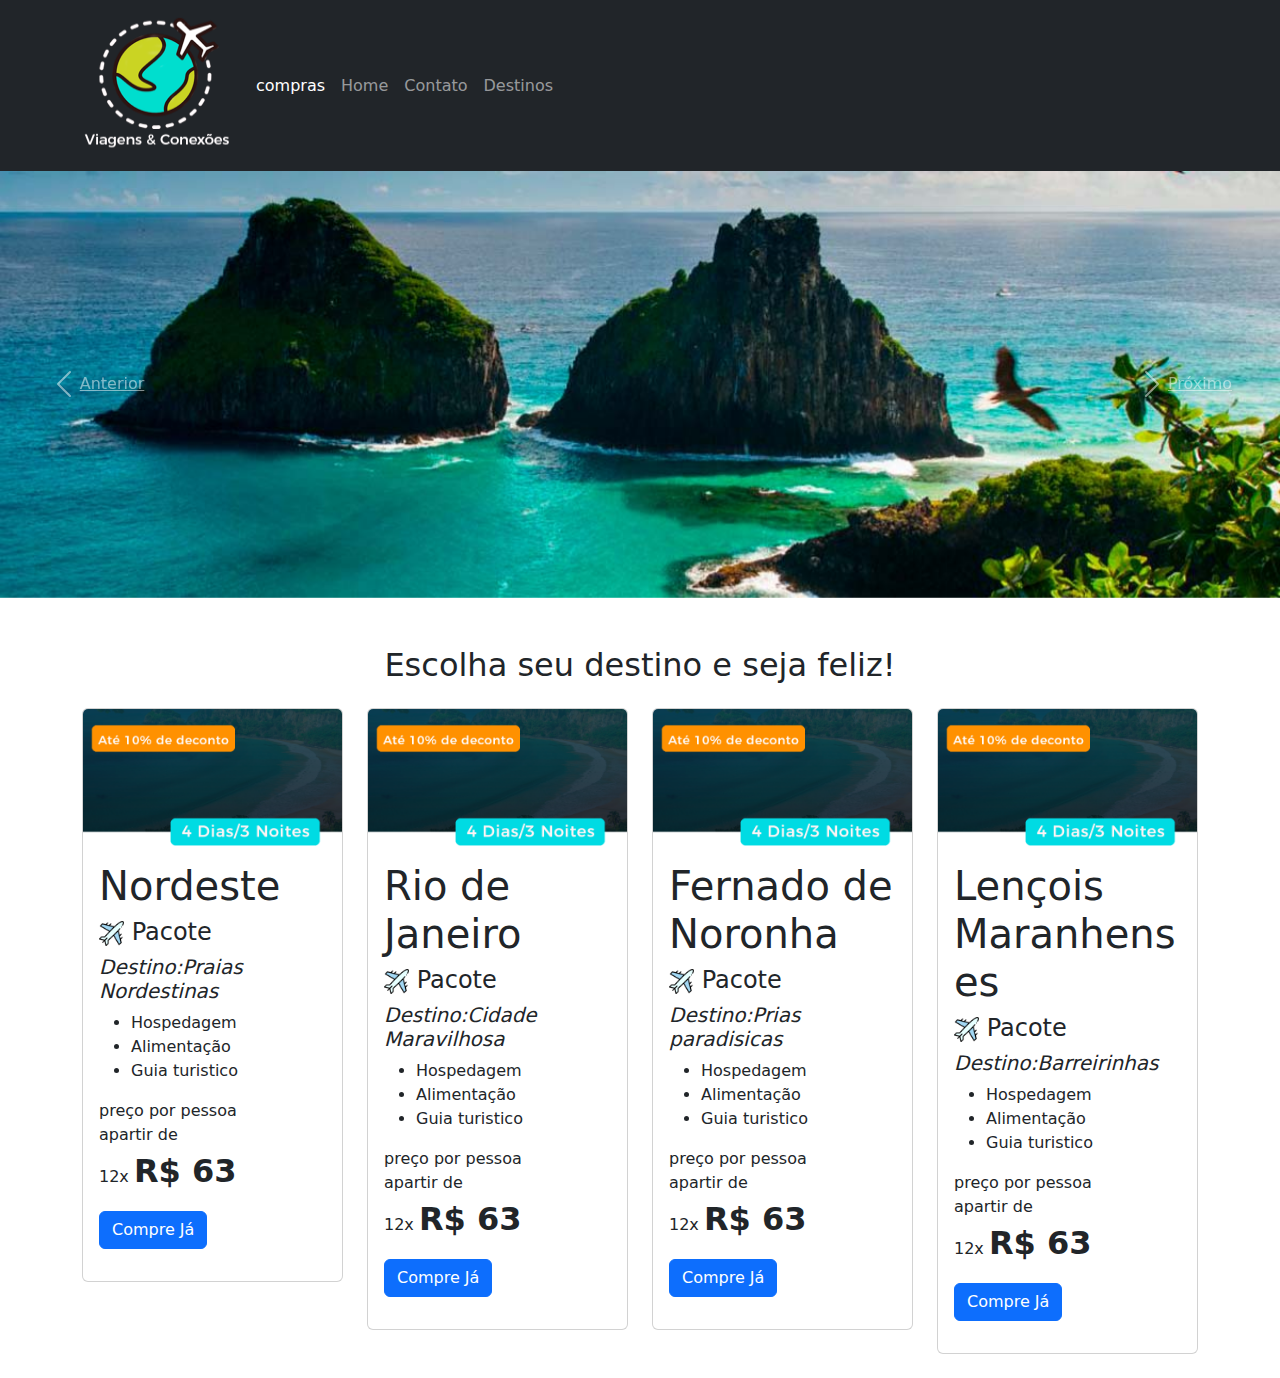
<file: compras.html>
<!DOCTYPE html>
<html lang="pt-br">
<head>
    <meta charset="UTF-8">
    <meta name="viewport" content="width=device-width, initial-scale=1.0">
    <title>Compras</title>
    <link href="https://cdn.jsdelivr.net/npm/bootstrap@5.3.3/dist/css/bootstrap.min.css" rel="stylesheet" integrity="sha384-QWTKZyjpPEjISv5WaRU9OFeRpok6YctnYmDr5pNlyT2bRjXh0JMhjY6hW+ALEwIH" crossorigin="anonymous">
     <!--link css-->
     <link rel="stylesheet" href="">
</head>
<body>
     <!--navbar-->
     <nav class="navbar navbar-expand-lg navbar-dark bg-dark">
        <div class="container">
          <a class="navbar-brand" href="#"><img src="imagens/logo viegens e conexões.png" width="150" height="145">

           </a>
          <button class="navbar-toggler" type="button" data-bs-toggle="collapse" data-bs-target="#navbarNavAltMarkup" aria-controls="navbarNavAltMarkup" aria-expanded="false" aria-label="Toggle navigation">
            <span class="navbar-toggler-icon"></span>
          </button>
          <div class="collapse navbar-collapse" id="navbarNavAltMarkup">
            <div class="navbar-nav">
              <a class="nav-link active" aria-current="page" href="compras.html">compras</a>
              <a class="nav-link" href="index.html">Home</a>
              <a class="nav-link" href="contato.html">Contato</a>
              <a class="nav-link" href="destinos.html">Destinos</a>
            </div>
          </div>
        </div>
      </nav>


<!-- Carrossel -->
<div id="meuCarrossel" class="carousel slide" data-bs-ride="carousel">
    <div class="carousel-inner">
        <!-- Imagem 1 -->
        <div class="carousel-item active">
            <img src="imagens/1.jpg" class="d-block w-100" alt="Imagem 1">
        </div>
        <!-- Imagem 2 -->
        <div class="carousel-item">
            <img src="imagens/2.jpg" class="d-block w-100" alt="Imagem 2">
        </div>
        <!-- Imagem 3 -->
        <div class="carousel-item">
            <img src="imagens/3.jpg" class="d-block w-100" alt="Imagem 3">
        </div>
    </div>
    <a class="carousel-control-prev" href="#meuCarrossel" role="button" data-slide="prev">
        <span class="carousel-control-prev-icon" aria-hidden="true"></span>
        <span class="sr-only">Anterior</span>
    </a>
    <a class="carousel-control-next" href="#meuCarrossel" role="button" data-slide="next">
        <span class="carousel-control-next-icon" aria-hidden="true"></span>
        <span class="sr-only">Próximo</span>
    </a>
</div>

<div class="container mt-5">
    <H2 class="text-center mb-4">Escolha seu destino e seja feliz!</H2>
    <div class="row">
        <!-- Card 1 -->
        <div class="col-md-3 mb-4">
            <div class="card">
                <img src="imagens/preço.png" class="card-img-top" alt="Imagem 1">
                <div class="card-body">
                    <h1 class="card-title">Nordeste</h1>
                    <h4 class="card-text"><img src="icone/agencia-de-viagens.png" alt="Exemplo de imagem" width="25" height="25">    Pacote</h4>
                    <h5> <em>Destino:Praias Nordestinas </em></h5>
                    <ul>
                        <li><i class="fas fa-check-circle"></i>Hospedagem</li>
                        <li><i class="fas fa-check-circle"></i>Alimentação</li>
                        <li><i class="fas fa-check-circle"></i>Guia turistico</li>
                      </ul>
                      <P>preço por pessoa <br>apartir de <br>12x <span style="font-size: 2em; font-weight: bold;">R$ 63</span></P>
                      <p>
                       
                      
                      
                    <a href="#" class="btn btn-primary">Compre Já</a>
                </div>
            </div>
        </div>
        <!-- Card 2 -->
        <div class="col-md-3 mb-4">
            <div class="card">
                <img src="imagens/preço.png" class="card-img-top" alt="Imagem 1">
                <div class="card-body">
                    <h1 class="card-title">Rio de Janeiro</h1>
                    <h4 class="card-text"><img src="icone/agencia-de-viagens.png" alt="Exemplo de imagem" width="25" height="25">    Pacote</h4>
                    <h5> <em>Destino:Cidade Maravilhosa </em></h5>
                    <ul>
                        <li><i class="fas fa-check-circle"></i>Hospedagem</li>
                        <li><i class="fas fa-check-circle"></i>Alimentação</li>
                        <li><i class="fas fa-check-circle"></i>Guia turistico</li>
                      </ul>
                      <P>preço por pessoa <br>apartir de <br>12x <span style="font-size: 2em; font-weight: bold;">R$ 63</span></P>
                      <p>
                       
                      
                      
                    <a href="#" class="btn btn-primary">Compre Já</a>
                </div>
            </div>
        </div>
        <!-- Card 3 -->
        <div class="col-md-3 mb-4">
            <div class="card">
                <img src="imagens/preço.png" class="card-img-top" alt="Imagem 1">
                <div class="card-body">
                    <h1 class="card-title">Fernado de Noronha</h1>
                    <h4 class="card-text"><img src="icone/agencia-de-viagens.png" alt="Exemplo de imagem" width="25" height="25">    Pacote</h4>
                    <h5> <em>Destino:Prias paradisicas </em></h5>
                    <ul>
                        <li><i class="fas fa-check-circle"></i>Hospedagem</li>
                        <li><i class="fas fa-check-circle"></i>Alimentação</li>
                        <li><i class="fas fa-check-circle"></i>Guia turistico</li>
                      </ul>
                      <P>preço por pessoa <br>apartir de <br>12x <span style="font-size: 2em; font-weight: bold;">R$ 63</span></P>
                      <p>
                       
                      
                      
                    <a href="#" class="btn btn-primary">Compre Já</a>
                </div>
            </div>
        </div>
        <!-- Card 4 -->
        <div class="col-md-3 mb-4">
            <div class="card">
                <img src="imagens/preço.png" class="card-img-top" alt="Imagem 1">
                <div class="card-body">
                    <h1 class="card-title">Lençois Maranhenses</h1>
                    <h4 class="card-text"><img src="icone/agencia-de-viagens.png" alt="Exemplo de imagem" width="25" height="25">    Pacote</h4>
                    <h5> <em>Destino:Barreirinhas </em></h5>
                    <ul>
                        <li><i class="fas fa-check-circle"></i>Hospedagem</li>
                        <li><i class="fas fa-check-circle"></i>Alimentação</li>
                        <li><i class="fas fa-check-circle"></i>Guia turistico</li>
                      </ul>
                      <P>preço por pessoa <br>apartir de <br>12x <span style="font-size: 2em; font-weight: bold;">R$ 63</span></P>
                      <p>
                       
                      
                      
                    <a href="#" class="btn btn-primary">Compre Já</a>
                </div>
            </div>
        </div>


























































<script src="https://cdn.jsdelivr.net/npm/bootstrap@5.3.3/dist/js/bootstrap.bundle.min.js" integrity="sha384-YvpcrYf0tY3lHB60NNkmXc5s9fDVZLESaAA55NDzOxhy9GkcIdslK1eN7N6jIeHz" crossorigin="anonymous"></script>
    
</body>
</html>
</file>
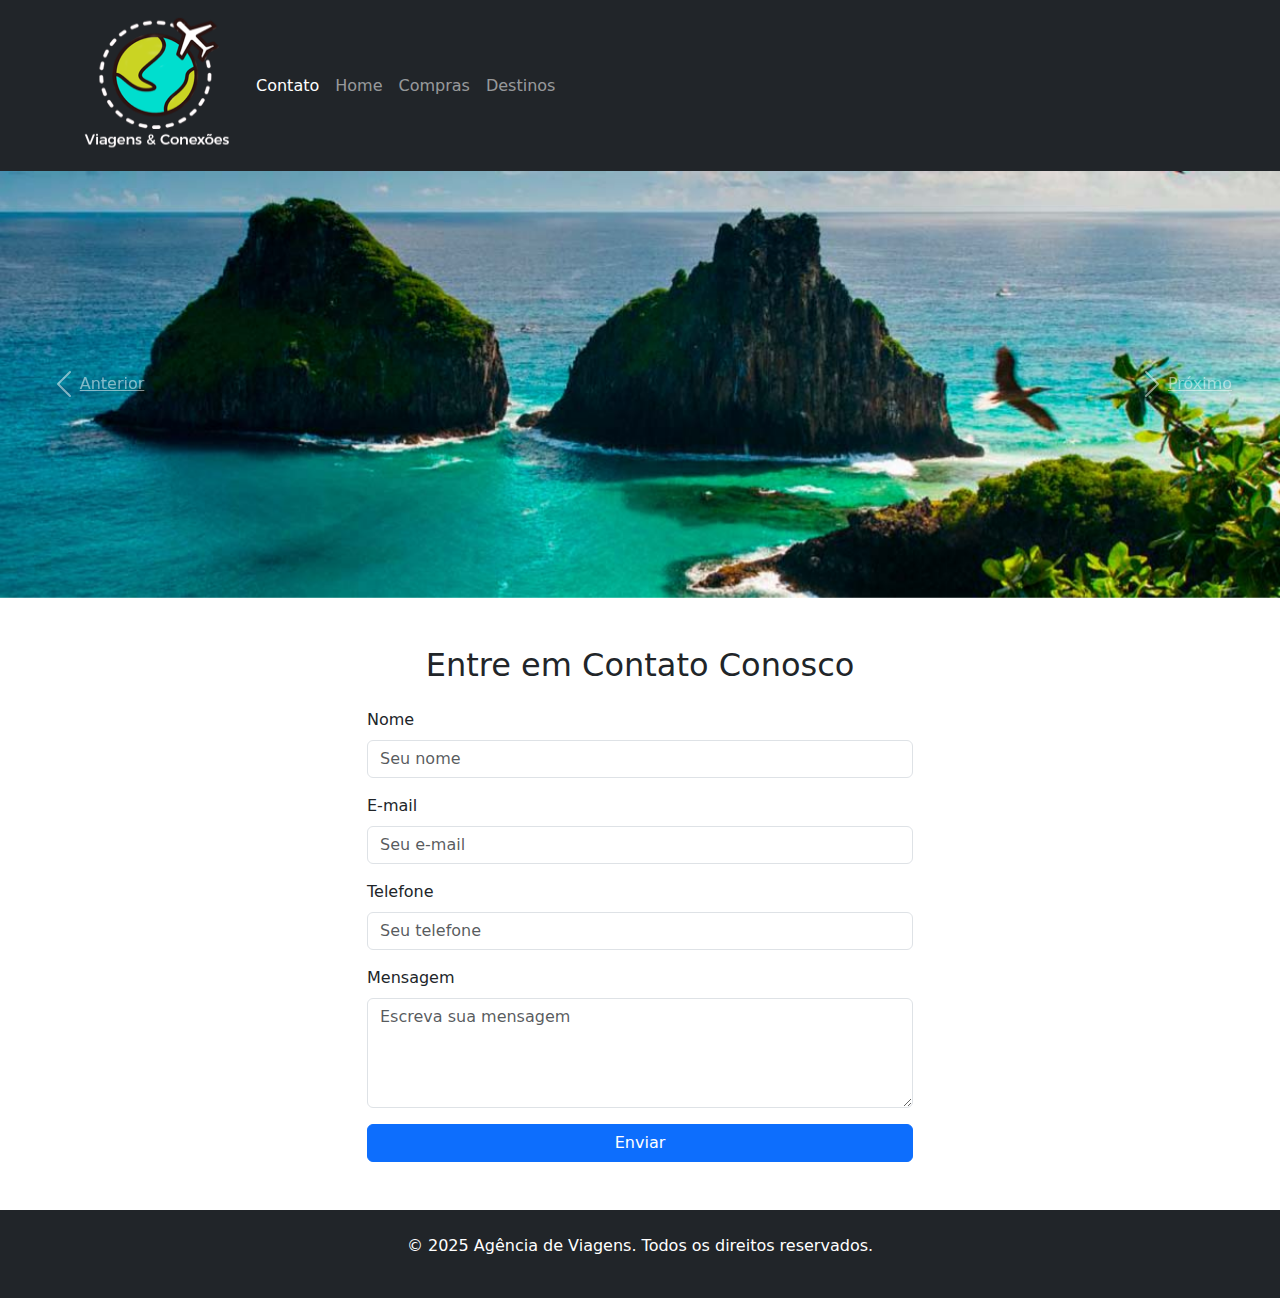
<file: contato.html>
<!DOCTYPE html>
<html lang="pt-br">
<head>
    <meta charset="UTF-8">
    <meta name="viewport" content="width=device-width, initial-scale=1.0">
    <title>Contato</title>
    <link href="https://cdn.jsdelivr.net/npm/bootstrap@5.3.3/dist/css/bootstrap.min.css" rel="stylesheet" integrity="sha384-QWTKZyjpPEjISv5WaRU9OFeRpok6YctnYmDr5pNlyT2bRjXh0JMhjY6hW+ALEwIH" crossorigin="anonymous">
</head>
<body>
     <!--navbar-->
     <nav class="navbar navbar-expand-lg navbar-dark bg-dark">
        <div class="container">
          <a class="navbar-brand" href="#"><img src="imagens/logo viegens e conexões.png" width="150" height="145">

           </a>
          <button class="navbar-toggler" type="button" data-bs-toggle="collapse" data-bs-target="#navbarNavAltMarkup" aria-controls="navbarNavAltMarkup" aria-expanded="false" aria-label="Toggle navigation">
            <span class="navbar-toggler-icon"></span>
          </button>
          <div class="collapse navbar-collapse" id="navbarNavAltMarkup">
            <div class="navbar-nav">
              <a class="nav-link active" aria-current="page" href="contato.html">Contato</a>
              <a class="nav-link" href="index.html">Home</a>
              <a class="nav-link" href="compras.html">Compras</a>
              <a class="nav-link" href="destinos.html">Destinos</a>
            </div>
          </div>
        </div>
      </nav>


<!-- Carrossel -->
<div id="meuCarrossel" class="carousel slide" data-bs-ride="carousel">
    <div class="carousel-inner">
        <!-- Imagem 1 -->
        <div class="carousel-item active">
            <img src="imagens/1.jpg" class="d-block w-100" alt="Imagem 1">
        </div>
        <!-- Imagem 2 -->
        <div class="carousel-item">
            <img src="imagens/2.jpg" class="d-block w-100" alt="Imagem 2">
        </div>
        <!-- Imagem 3 -->
        <div class="carousel-item">
            <img src="imagens/3.jpg" class="d-block w-100" alt="Imagem 3">
        </div>
    </div>
    <a class="carousel-control-prev" href="#meuCarrossel" role="button" data-slide="prev">
        <span class="carousel-control-prev-icon" aria-hidden="true"></span>
        <span class="sr-only">Anterior</span>
    </a>
    <a class="carousel-control-next" href="#meuCarrossel" role="button" data-slide="next">
        <span class="carousel-control-next-icon" aria-hidden="true"></span>
        <span class="sr-only">Próximo</span>
    </a>
</div>

    <!-- Formulário de Contato -->
    <div class="container mt-5">
        <h2 class="text-center mb-4">Entre em Contato Conosco</h2>
        
        <div class="row">
            <div class="col-md-6 offset-md-3">
                <form action="#" method="post">
                    <div class="mb-3">
                        <label for="nome" class="form-label">Nome</label>
                        <input type="text" class="form-control" id="nome" placeholder="Seu nome" required>
                    </div>
                    <div class="mb-3">
                        <label for="email" class="form-label">E-mail</label>
                        <input type="email" class="form-control" id="email" placeholder="Seu e-mail" required>
                    </div>
                    <div class="mb-3">
                        <label for="telefone" class="form-label">Telefone</label>
                        <input type="tel" class="form-control" id="telefone" placeholder="Seu telefone" required>
                    </div>
                    <div class="mb-3">
                        <label for="mensagem" class="form-label">Mensagem</label>
                        <textarea class="form-control" id="mensagem" rows="4" placeholder="Escreva sua mensagem" required></textarea>
                    </div>
                    <button type="submit" class="btn btn-primary w-100">Enviar</button>
                </form>
            </div>
        </div>
    </div>

    <!-- Rodapé -->
    <footer class="bg-dark text-white text-center py-4 mt-5">
        <p>&copy; 2025 Agência de Viagens. Todos os direitos reservados.</p>
    </footer>



























































<script src="https://cdn.jsdelivr.net/npm/bootstrap@5.3.3/dist/js/bootstrap.bundle.min.js" integrity="sha384-YvpcrYf0tY3lHB60NNkmXc5s9fDVZLESaAA55NDzOxhy9GkcIdslK1eN7N6jIeHz" crossorigin="anonymous"></script>
    
</body>
</html>
</file>
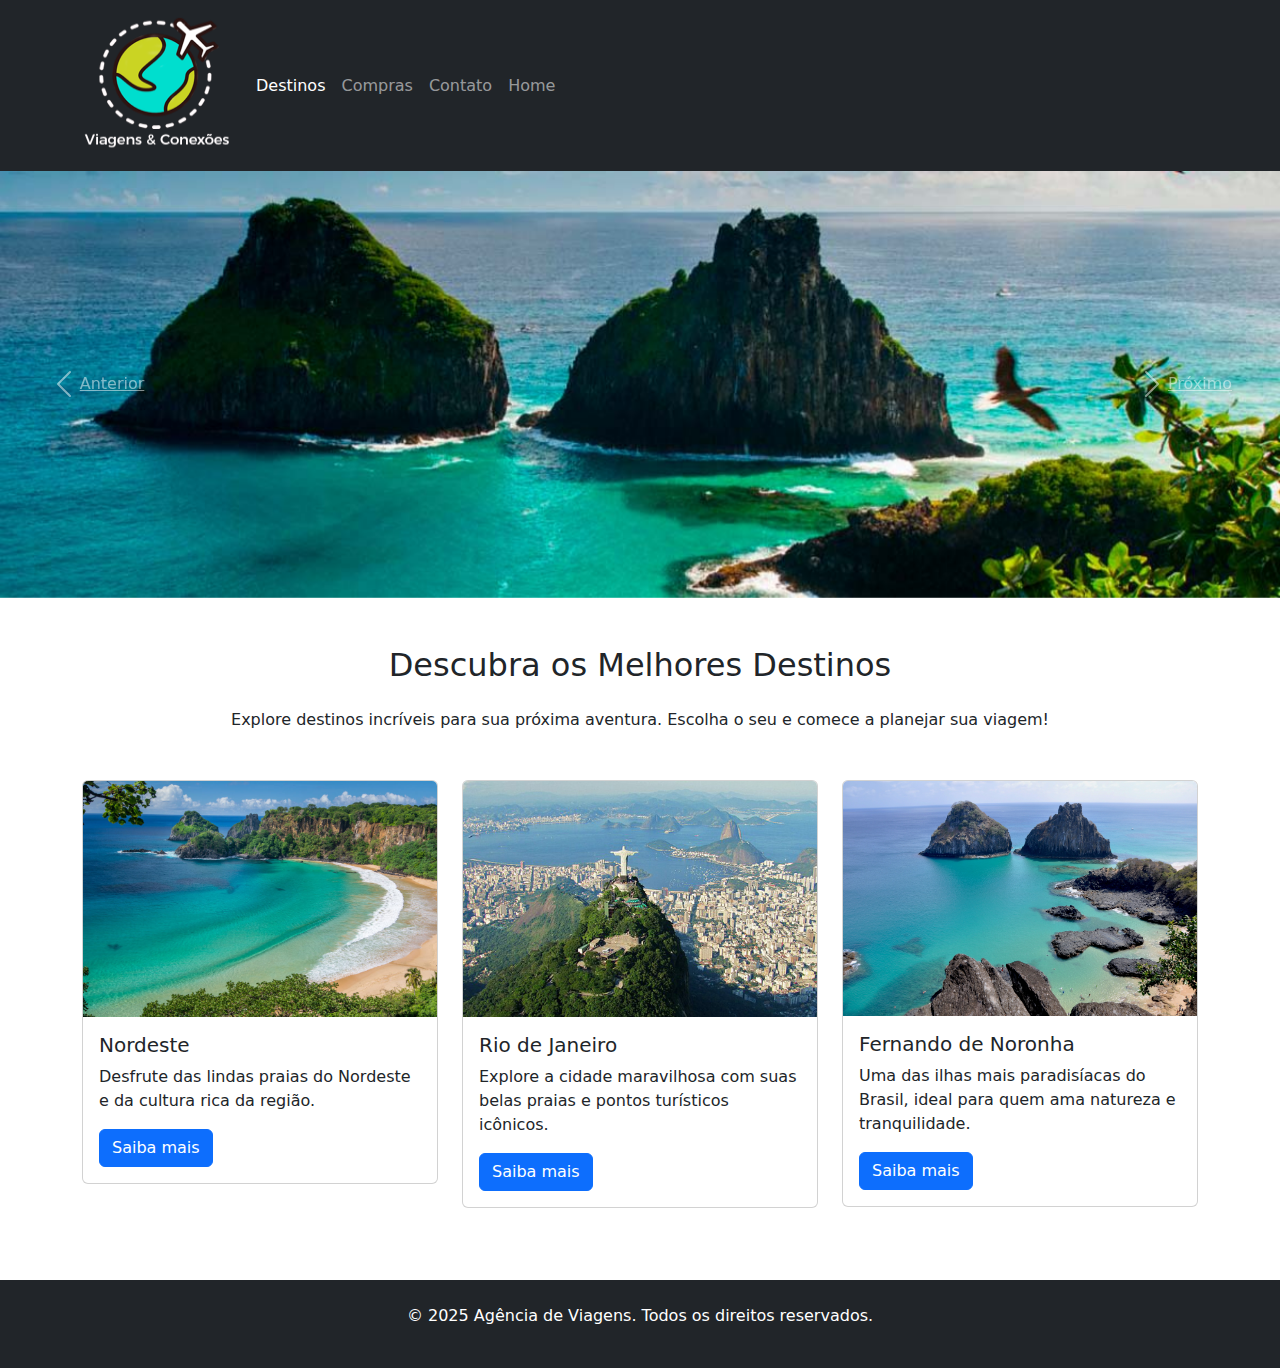
<file: destinos.html>
<!DOCTYPE html>
<html lang="pt-br">
<head>
    <meta charset="UTF-8">
    <meta name="viewport" content="width=device-width, initial-scale=1.0">
    <title>Destinos</title>
    <link href="https://cdn.jsdelivr.net/npm/bootstrap@5.3.3/dist/css/bootstrap.min.css" rel="stylesheet" integrity="sha384-QWTKZyjpPEjISv5WaRU9OFeRpok6YctnYmDr5pNlyT2bRjXh0JMhjY6hW+ALEwIH" crossorigin="anonymous">
</head>
<body>
     <!--navbar-->
     <nav class="navbar navbar-expand-lg navbar-dark bg-dark">
        <div class="container">
          <a class="navbar-brand" href="#"><img src="imagens/logo viegens e conexões.png" width="150" height="145">

           </a>
          <button class="navbar-toggler" type="button" data-bs-toggle="collapse" data-bs-target="#navbarNavAltMarkup" aria-controls="navbarNavAltMarkup" aria-expanded="false" aria-label="Toggle navigation">
            <span class="navbar-toggler-icon"></span>
          </button>
          <div class="collapse navbar-collapse" id="navbarNavAltMarkup">
            <div class="navbar-nav">
              <a class="nav-link active" aria-current="page" href="destinos.html">Destinos</a>
              <a class="nav-link" href="compras.html">Compras</a>
              <a class="nav-link" href="contato.html">Contato</a>
              <a class="nav-link" href="index.html">Home</a>
            </div>
          </div>
        </div>
      </nav>


<!-- Carrossel -->
<div id="meuCarrossel" class="carousel slide" data-bs-ride="carousel">
    <div class="carousel-inner">
        <!-- Imagem 1 -->
        <div class="carousel-item active">
            <img src="imagens/1.jpg" class="d-block w-100" alt="Imagem 1">
        </div>
        <!-- Imagem 2 -->
        <div class="carousel-item">
            <img src="imagens/2.jpg" class="d-block w-100" alt="Imagem 2">
        </div>
        <!-- Imagem 3 -->
        <div class="carousel-item">
            <img src="imagens/3.jpg" class="d-block w-100" alt="Imagem 3">
        </div>
    </div>
    <a class="carousel-control-prev" href="#meuCarrossel" role="button" data-slide="prev">
        <span class="carousel-control-prev-icon" aria-hidden="true"></span>
        <span class="sr-only">Anterior</span>
    </a>
    <a class="carousel-control-next" href="#meuCarrossel" role="button" data-slide="next">
        <span class="carousel-control-next-icon" aria-hidden="true"></span>
        <span class="sr-only">Próximo</span>
    </a>
</div>

    <!-- Título da Página -->
    <div class="container mt-5">
        <h2 class="text-center mb-4">Descubra os Melhores Destinos</h2>
        <p class="text-center">Explore destinos incríveis para sua próxima aventura. Escolha o seu e comece a planejar sua viagem!</p>
    </div>

    <!-- Seção de Destinos -->
    <div class="container mt-5">
        <div class="row">
            <!-- Destino 1 -->
            <div class="col-md-4 mb-4">
                <div class="card">
                    <img src="imagens/praia nordeste.jpg" class="card-img-top" alt="Destino 1">
                    <div class="card-body">
                        <h5 class="card-title">Nordeste</h5>
                        <p class="card-text">Desfrute das lindas praias do Nordeste e da cultura rica da região.</p>
                        <a href="#" class="btn btn-primary">Saiba mais</a>
                    </div>
                </div>
            </div>

            <!-- Destino 2 -->
            <div class="col-md-4 mb-4">
                <div class="card">
                    <img src="imagens/rio de jabeiro.jpg" class="card-img-top" alt="Destino 2">
                    <div class="card-body">
                        <h5 class="card-title">Rio de Janeiro</h5>
                        <p class="card-text">Explore a cidade maravilhosa com suas belas praias e pontos turísticos icônicos.</p>
                        <a href="#" class="btn btn-primary">Saiba mais</a>
                    </div>
                </div>
            </div>

            <!-- Destino 3 -->
            <div class="col-md-4 mb-4">
                <div class="card">
                    <img src="imagens/fernando-de-noronha.jpg" class="card-img-top" alt="Destino 3">
                    <div class="card-body">
                        <h5 class="card-title">Fernando de Noronha</h5>
                        <p class="card-text">Uma das ilhas mais paradisíacas do Brasil, ideal para quem ama natureza e tranquilidade.</p>
                        <a href="#" class="btn btn-primary">Saiba mais</a>
                    </div>
                </div>
            </div>
        </div>
    </div>

    <!-- Rodapé -->
    <footer class="bg-dark text-white text-center py-4 mt-5">
        <p>&copy; 2025 Agência de Viagens. Todos os direitos reservados.</p>
    </footer>






























































<script src="https://cdn.jsdelivr.net/npm/bootstrap@5.3.3/dist/js/bootstrap.bundle.min.js" integrity="sha384-YvpcrYf0tY3lHB60NNkmXc5s9fDVZLESaAA55NDzOxhy9GkcIdslK1eN7N6jIeHz" crossorigin="anonymous"></script>
    
</body>
</html>
</file>
